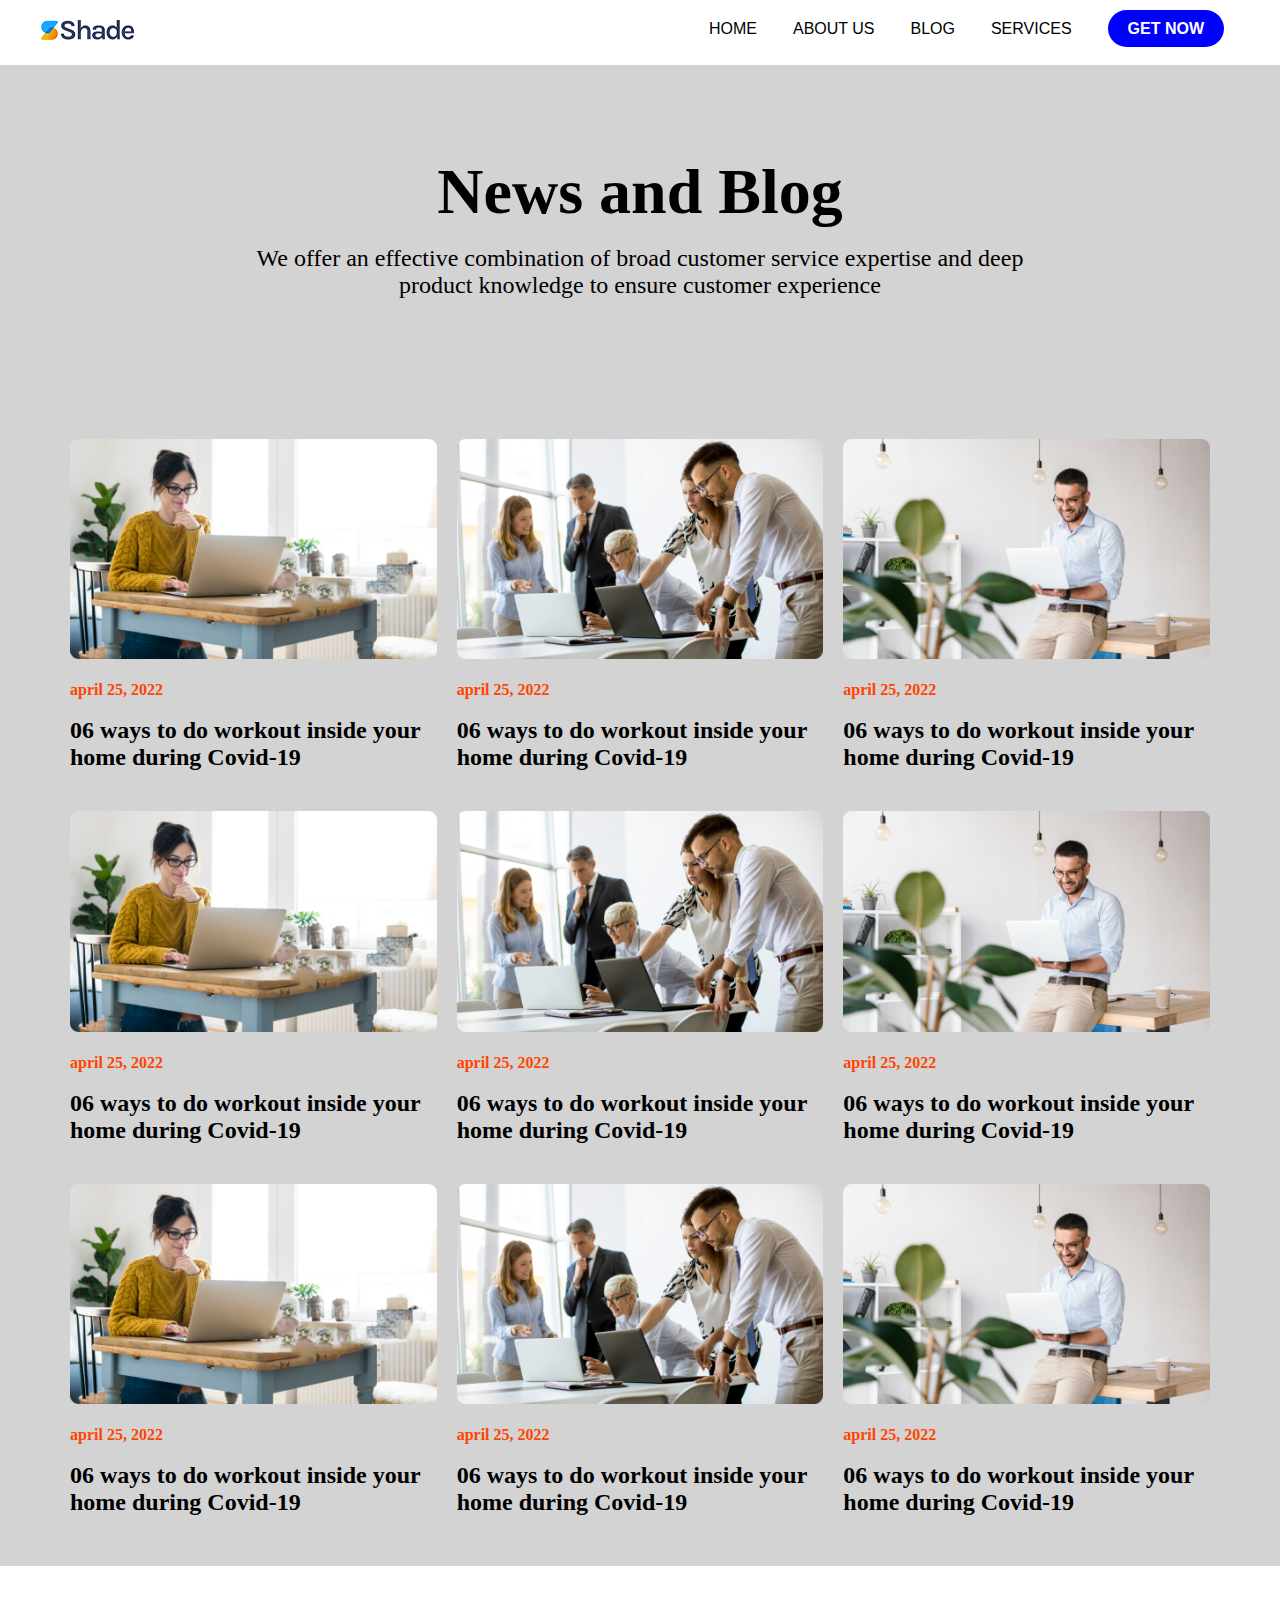
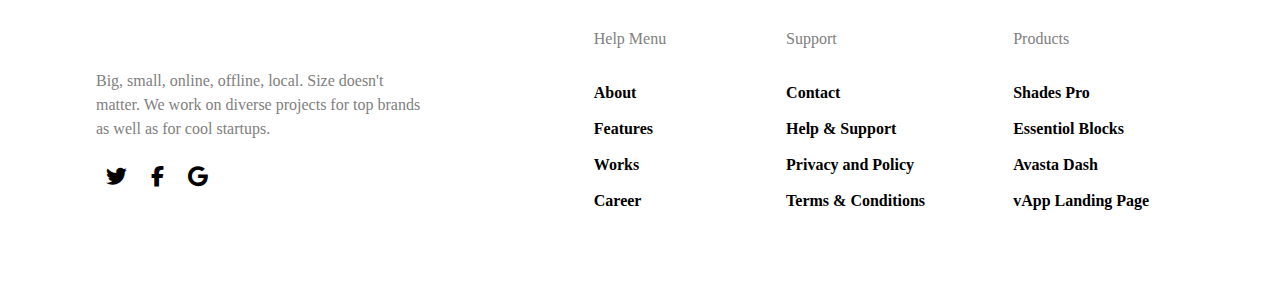
<file: LandingPage/index.html>
<!DOCTYPE html>
<html lang="en">

<head>
    <meta charset="UTF-8">
    <meta http-equiv="X-UA-Compatible" content="IE=edge">
    <meta name="viewport" content="width=device-width, initial-scale=1.0">
    <title>My landing page</title>
    <link rel="stylesheet" href="./css/main.css">
    <link rel="stylesheet" href="https://cdnjs.cloudflare.com/ajax/libs/font-awesome/6.1.2/css/all.min.css">
</head>

<body>
    <header>
        <nav>
            <div id="logo">
                <a href="./index.html">
                    <img src="./img/logo-black.png" alt="">
                </a>
            </div>
            <div id="navbar">
                <ul class="navbarList">
                    <li><a href="./index.html">Home</a></li>
                    <li><a href="./pages/about.html">About us</a></li>
                    <li><a href="./pages/blog.html">Blog</a></li>
                    <li><a href="./pages/services.html">Services</a></li>
                    <li><a href="#pricing" class="getNowBtn">Get now</a></li>
                </ul>
            </div>
        </nav>
    </header>

    <main>
        <div id="title">
            <h1>News and Blog</h1>
            <p>We offer an effective combination of broad customer service expertise and deep product knowledge to
                ensure
                customer experience</p>
        </div>

        <div class="parent">
            <a href="./pages/blog.html">
                <div class="myCard">
                    <img src="./img/blog-1.png" alt="">
                    <span>april 25, 2022</span>
                    <p>06 ways to do workout inside your home during Covid-19</p>
                </div>
            </a>
            <a href="./pages/blog.html">
                <div class="myCard">
                    <img src="./img/blog-2.png" alt="">
                    <span>april 25, 2022</span>
                    <p>06 ways to do workout inside your home during Covid-19</p>
                </div>
            </a>
            <a href="./pages/blog.html">
                <div class="myCard">
                    <img src="./img/blog-3.png" alt="">
                    <span>april 25, 2022</span>
                    <p>06 ways to do workout inside your home during Covid-19</p>
                </div>
            </a>
            <a href="./pages/blog.html">
                <div class="myCard">
                    <img src="./img/blog-1.png" alt="">
                    <span>april 25, 2022</span>
                    <p>06 ways to do workout inside your home during Covid-19</p>
                </div>
            </a>
            <a href="./pages/blog.html">
                <div class="myCard">
                    <img src="./img/blog-2.png" alt="">
                    <span>april 25, 2022</span>
                    <p>06 ways to do workout inside your home during Covid-19</p>
                </div>
            </a>
            <a href="./pages/blog.html">
                <div class="myCard">
                    <img src="./img/blog-3.png" alt="">
                    <span>april 25, 2022</span>
                    <p>06 ways to do workout inside your home during Covid-19</p>
                </div>
            </a> <a href="./pages/blog.html">
                <div class="myCard">
                    <img src="./img/blog-1.png" alt="">
                    <span>april 25, 2022</span>
                    <p>06 ways to do workout inside your home during Covid-19</p>
                </div>
            </a>
            <a href="./pages/blog.html">
                <div class="myCard">
                    <img src="./img/blog-2.png" alt="">
                    <span>april 25, 2022</span>
                    <p>06 ways to do workout inside your home during Covid-19</p>
                </div>
            </a>
            <a href="./pages/blog.html">
                <div class="myCard">
                    <img src="./img/blog-3.png" alt="">
                    <span>april 25, 2022</span>
                    <p>06 ways to do workout inside your home during Covid-19</p>
                </div>
            </a>
        </div>
    </main>

    <footer>
        <div class="myContainer">
            <div class="info">
                <blockquote>
                    Big, small, online, offline, local. Size doesn't matter. We work on diverse projects for top brands
                    as well
                    as for cool startups.
                </blockquote>
                <a href="#"><i class="fa-brands fa-twitter"></i></a>
                <a href="#"><i class="fa-brands fa-facebook-f"></i></a>
                <a href="#"><i class="fa-brands fa-google"></i></a>
            </div>

            <div class="footerList">
                <ul>
                    <li class="listHeader">Help Menu</li>
                    <li><a href="#">About</a></li>
                    <li><a href="#">Features</a></li>
                    <li><a href="#">Works</a></li>
                    <li><a href="#">Career</a></li>
                </ul>
            </div>

            <div class="footerList">
                <ul>
                    <li class="listHeader">Support</li>
                    <li><a href="#">Contact</a></li>
                    <li><a href="#">Help & Support</a></li>
                    <li><a href="#">Privacy and Policy</a></li>
                    <li><a href="#">Terms & Conditions</a></li>
                </ul>
            </div>

            <div class="footerList">
                <ul>
                    <li class="listHeader">Products</li>
                    <li><a href="#">Shades Pro</a></li>
                    <li><a href="#">Essentiol Blocks</a></li>
                    <li><a href="#">Avasta Dash</a></li>
                    <li><a href="#">vApp Landing Page</a></li>
                </ul>
            </div>
        </div>
    </footer>

</body>

</html>
</file>
<file: LandingPage/css/main.css>
* {
    margin: 0;
    padding: 0;
}

nav {
    padding: 20px 40px;
    display: flex;
    justify-content: space-between;
}

.navbarList li {
    list-style-type: none;
    display: inline;
}

.navbarList li a {
    margin: 0 1rem;
    text-decoration: none;
    color: black;
    text-transform: uppercase;
    font-family: 'Poppins', sans-serif;
}

.navbarList li .getNowBtn {
    background-color: blue;
    color: white;
    padding: 10px 20px;
    font-weight: bold;
    border-radius: 30px;
}

main {
    background-color: lightGray;
}

#title {
    width: 60%;
    margin: 0 auto;
    text-align: center;
    padding: 10vh 0;
}

#title h1 {
    font-size: 4rem;
    margin-bottom: 1rem;
}

#title p {
    font-size: 1.5rem;
}

/* card css start */
.parent {
    display: grid;
    grid-template-columns: repeat(3, 1fr);
    grid-template-rows: repeat(3, 1fr);
    grid-column-gap: 20px;
    grid-row-gap: 40px;
    padding: 50px 70px;
}

.parent a {
    text-decoration: none;
}

.parent .myCard {
    min-height: 200px;
    width: 100%;
}

.parent .myCard:hover {
    transform: scale(1.05);
}

.parent .myCard img {
    width: 100%;
    border-radius: 5px;
    margin-bottom: 2vh;
}

.parent .myCard span {
    color: orangered;
    font-weight: 600;
}

.parent .myCard p {
    font-size: 24px;
    margin-top: 2vh;
    font-weight: bolder;
    color: black;
}

/* card css end */

/* footer start */

.myContainer {
    display: grid;
    grid-template-columns: 2fr 1fr 1fr 1fr;
    gap: 0px 20px;
    grid-auto-flow: row;
    padding: 4em 6em;
}

.info {
    margin: auto;
}

.info blockquote {
    color: gray;
    line-height: 1.5;
    width: 80%;
    margin-bottom: 1.5em;
}

.info a {
    color: black;
    text-decoration: none;
    font-size: 1.3em;
    margin: 0 10px;
}

.footerList ul {
    list-style-type: none;
    width: fit-content;
    margin: 0 auto;
}

.footerList ul .listHeader {
    color: gray;
    margin-bottom: 4vh;
}

.footerList ul li {
    margin-bottom: 2vh;
}

.footerList ul li a {
    text-decoration: none;
    color: black;
    font-weight: bold;
}

/* footer end */

/* tablet view */
@media only screen and (max-width: 960px) {
    .parent {
        grid-template-columns: repeat(2, 1fr);
    }

    .myContainer {
        grid-template-columns: 1fr 1fr;
        row-gap: 40px;
    }

    .info {
        text-align: center;
    }

    .info blockquote {
        width: 100%;
    }
}

@media only screen and (max-width: 720px) {
    .parent {
        grid-template-columns: repeat(1, 1fr);
    }

    .myContainer {
        grid-template-columns: 1fr;
    }
}
</file>
